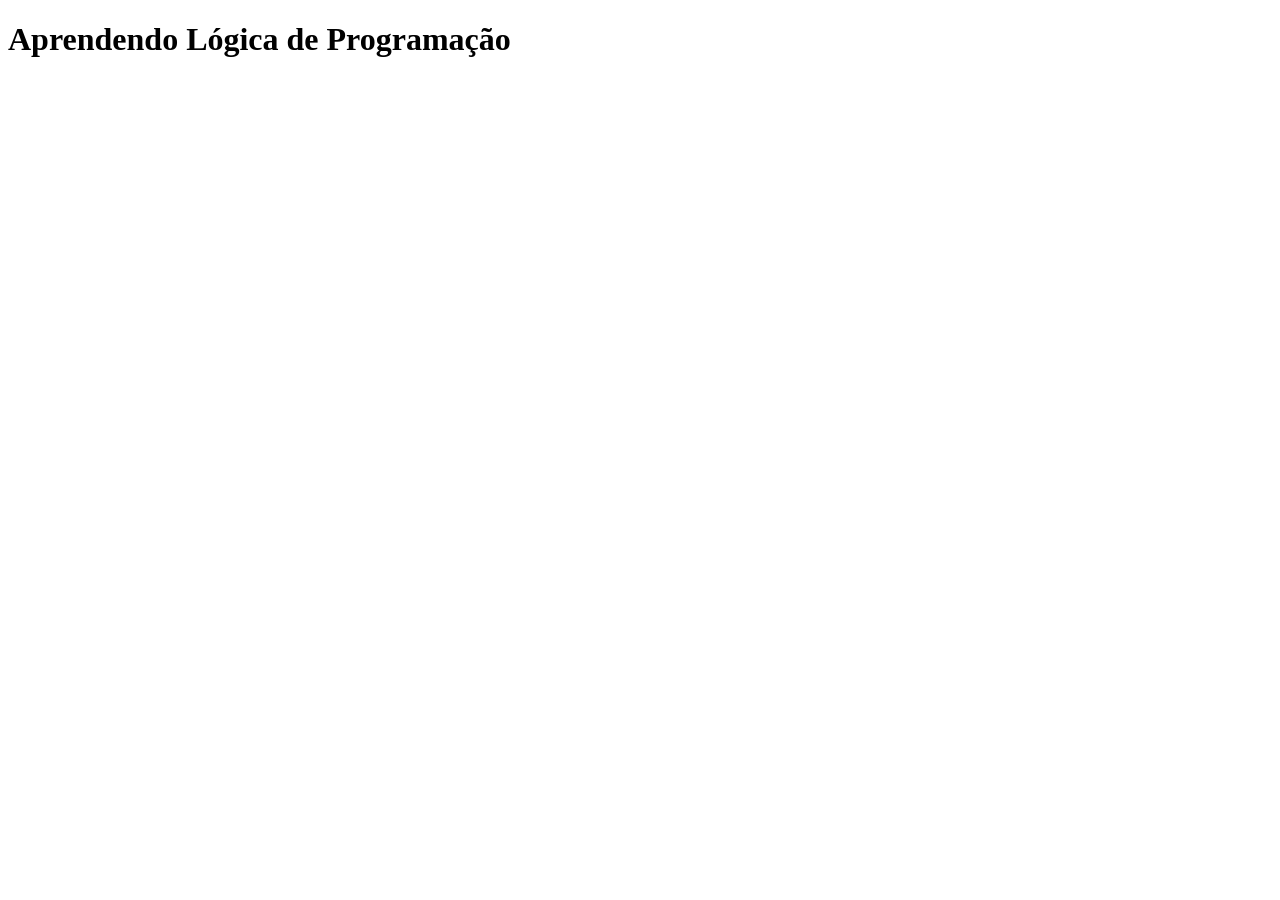
<file: index.html>
<!DOCTYPE html>
<html lang="pt-br">
<head>
    <meta charset="UTF-8">
    <meta name="viewport" content="width=device-width, initial-scale=1.0">
    <title>Aprendendo lógica de programação</title>
</head>
<body>
    <h1>Aprendendo Lógica de Programação</h1>

    <script src="aprendendo.js"></script>
</body>
</html>
</file>
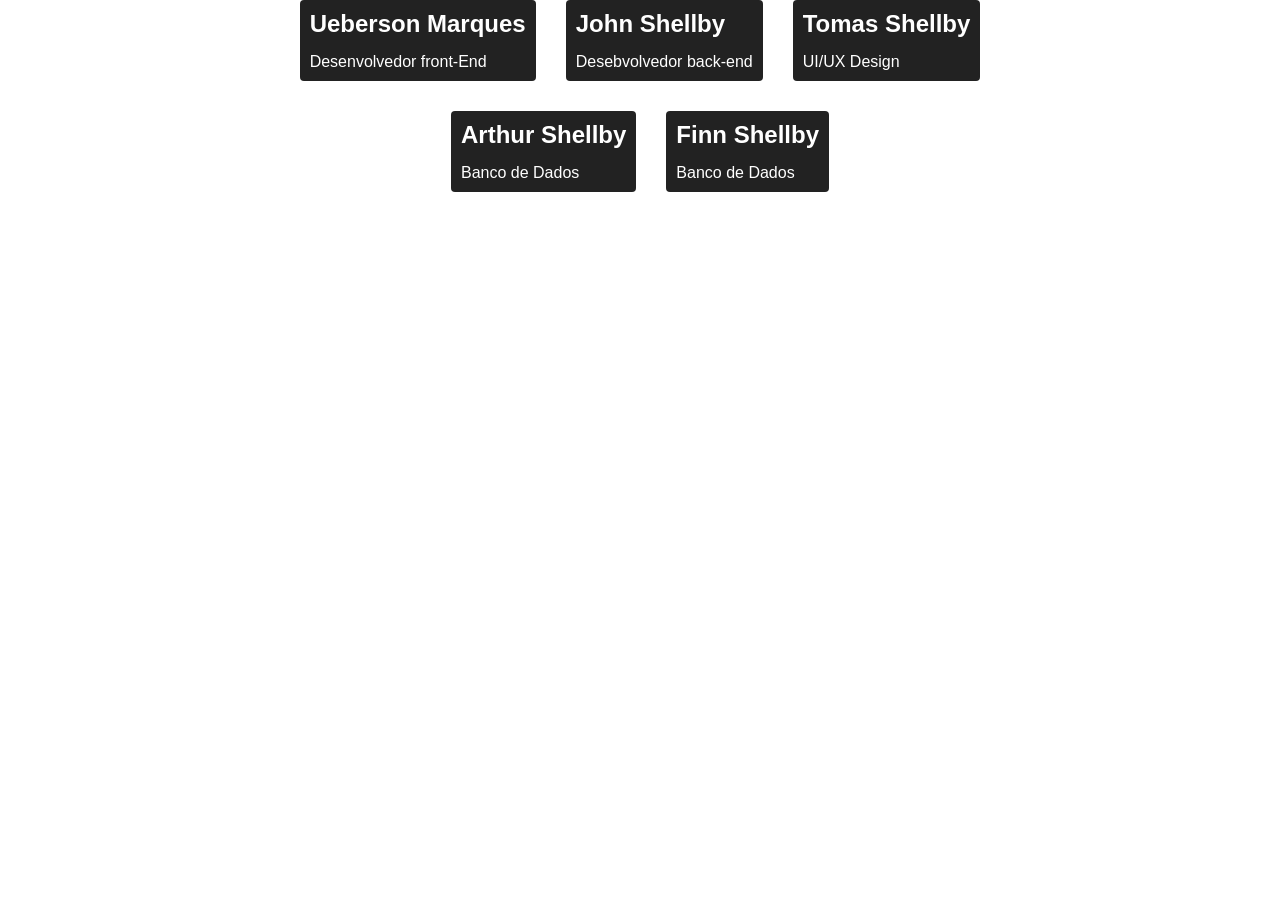
<file: json.html>
<!DOCTYPE html>
<html lang="pt-br">
<head>
    <meta charset="UTF-8">
    <meta name="viewport" content="width=device-width, initial-scale=1.0">
    <title>Json</title>
    <link rel="stylesheet" href="json.css">
</head>
<body>
    <div class="container">
        <!-- <div class="card">
            <h2>Nome pessoa</h2>
            <p>Descriçao de pessoa</p>
        </div> -->
    </div>
    

    <script src="json.js"></script>
</body>
</html>
</file>
<file: json.css>
* {
    margin: 0;
    padding: 0;
    box-sizing: border-box;
    font-family: sans-serif;
}

.container {
    max-width: 800px;
    margin: auto;
    display: flex;
    gap: 30px;
    flex-wrap: wrap;
    justify-content: center;
}

& .card {
    display: flex;
    flex-direction: column;
    gap: 15px;
    background-color: #222;
    color: #fff;
    padding: 10px;
    border-radius: 4px;
}
</file>
